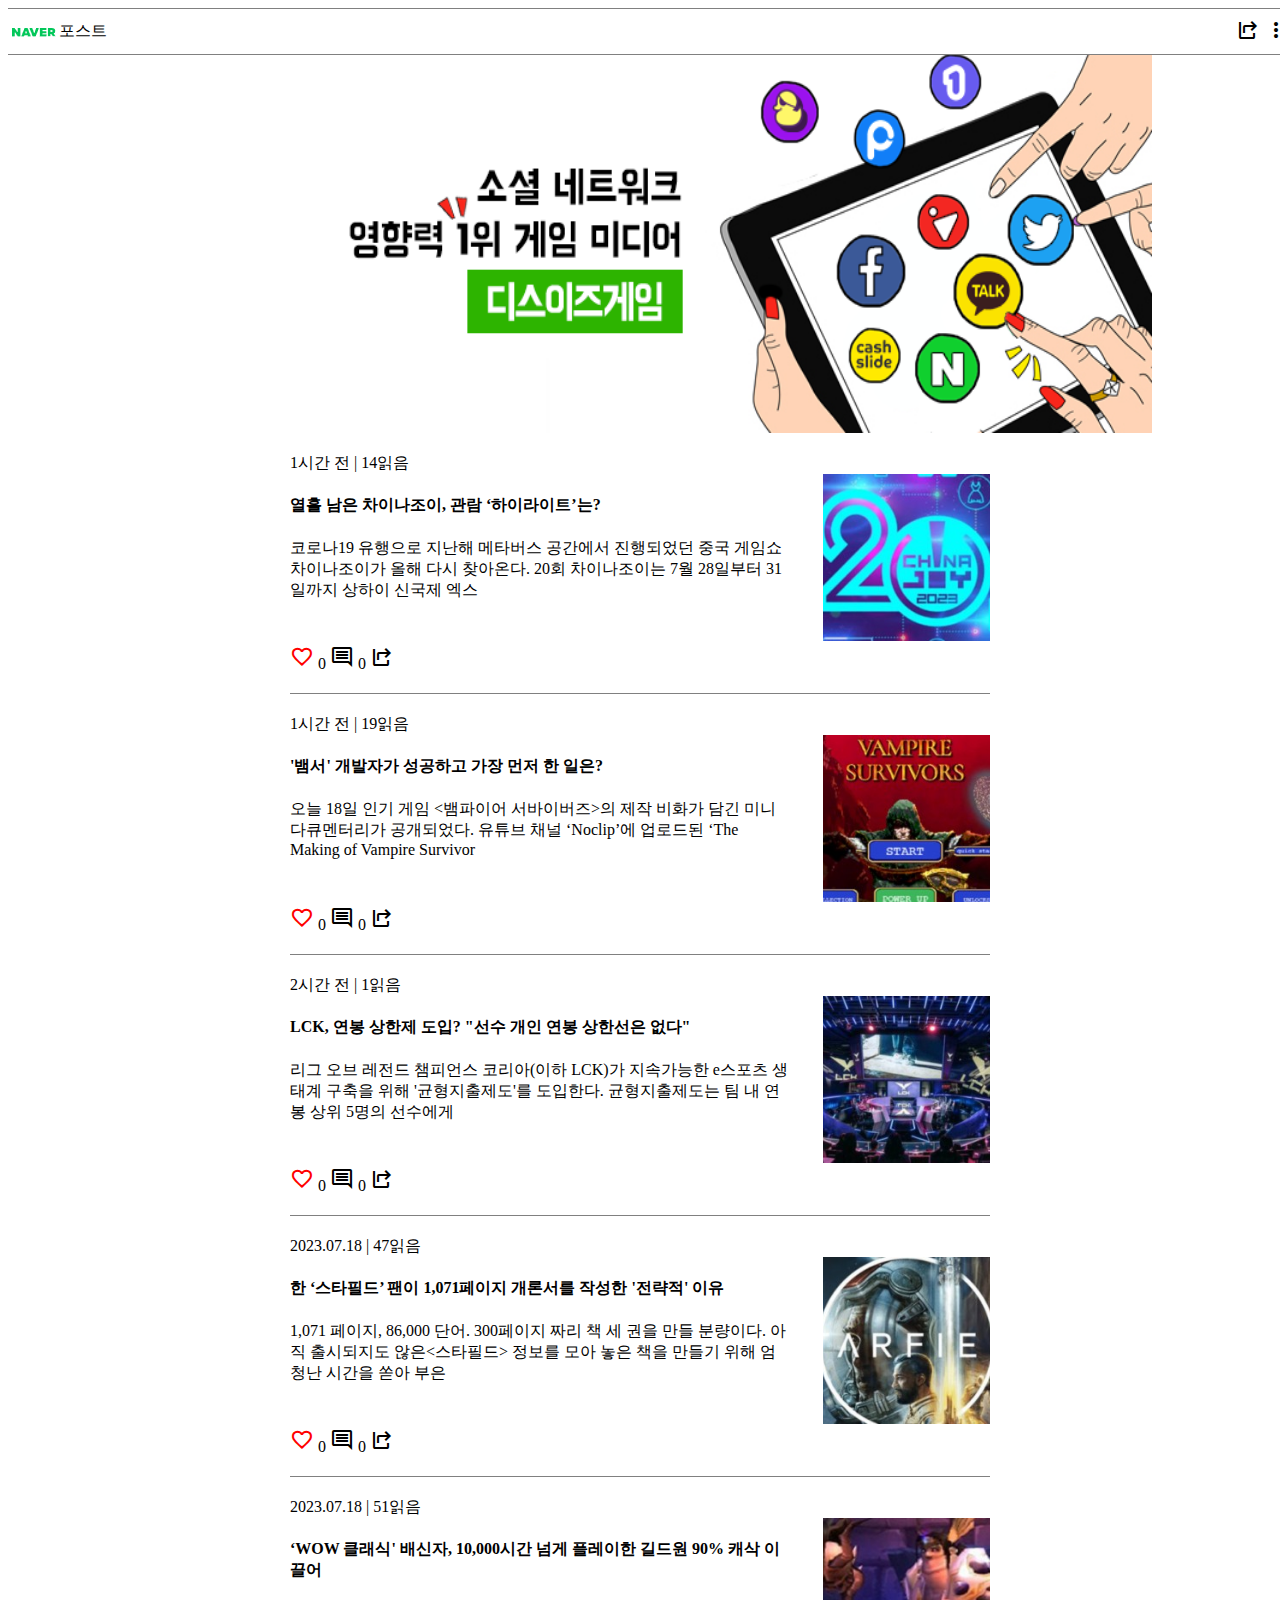
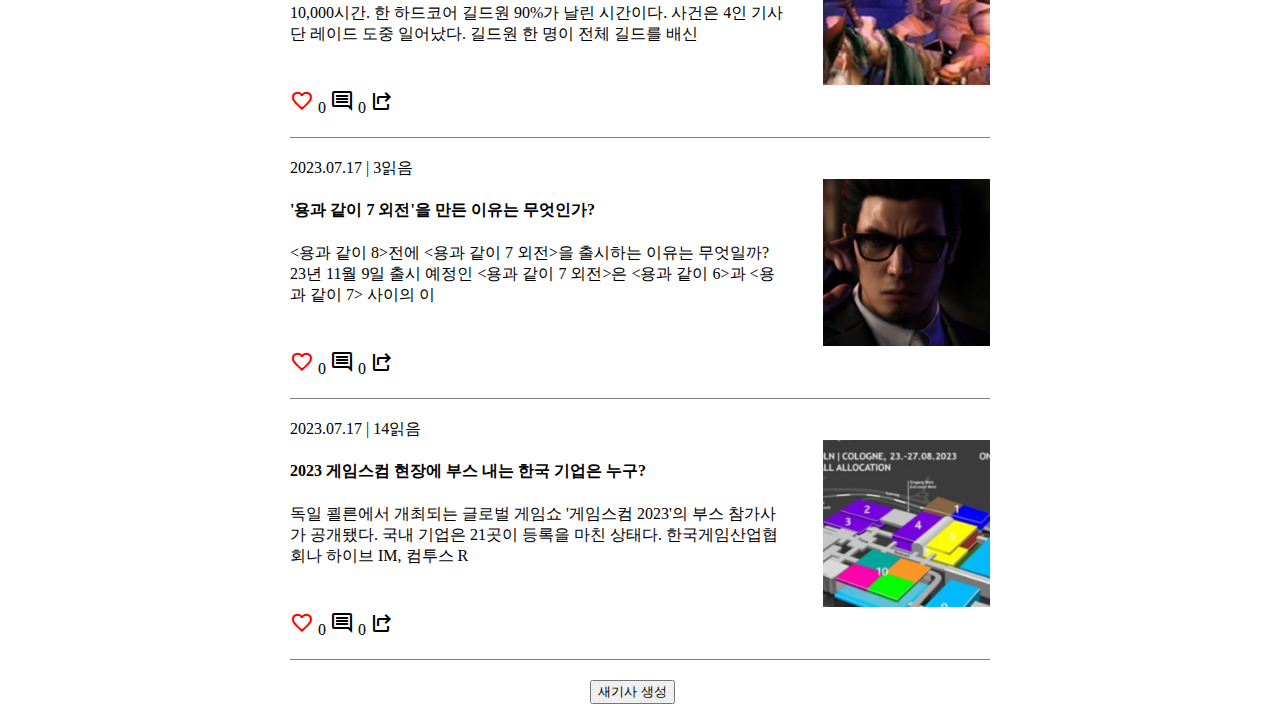
<file: index.html>
<!DOCTYPE html>
<html>
<head>
<link rel="stylesheet" href="css/clonestyle.css">
<link rel="stylesheet" href="https://fonts.googleapis.com/css2?family=Material+Symbols+Outlined:opsz,wght,FILL,GRAD@48,300,0,0" />
<script type="text/javascript" src="form.js"></script>
</head>
<body>
<div class="header">
    <img src="image/naver_logo.PNG" alt="logo">
    <div class="header_text">
        <p>포스트</p>
    </div>
    <div class="header_icons">
    <span class="material-symbols-outlined">share_windows</span>
    <span class="material-symbols-outlined">more_vert</span>
    </div>
</div>
<div class="banner">

</div>
<div class="feed_box">
    <div class="inner_feed">
        <div class="feed_head">1시간 전 | 14읽음</div>
        <div class="feed_body">
            <div class="text_area">
                <h4>열흘 남은 차이나조이, 관람 ‘하이라이트’는?</h4>
                <p>코로나19 유행으로 지난해 메타버스 공간에서 진행되었던 중국 게임쇼 차이나조이가 올해 다시 찾아온다. 20회 차이나조이는 7월 28일부터 31일까지 상하이 신국제 엑스</p>
            </div>
            <div class="image_area">
                <img class="image_card" src="image/image1.jpg" alt="image">
            </div>
        </div>
        <div class="feed_footer">
            <span class="material-symbols-outlined" style="color:red;">favorite</span>
            0 
            <span class="material-symbols-outlined">comment</span>
            0 
            <span class="material-symbols-outlined">share_windows</span>
        </div>
    </div>
</div>

<div class="feed_box">
    <div class="inner_feed">
        <div class="feed_head">1시간 전 | 19읽음</div>
        <div class="feed_body">
            <div class="text_area">
                <h4>'뱀서' 개발자가 성공하고 가장 먼저 한 일은?</h4>
                <p>오늘 18일 인기 게임 <뱀파이어 서바이버즈>의 제작 비화가 담긴 미니 다큐멘터리가 공개되었다. 유튜브 채널 ‘Noclip’에 업로드된 ‘The Making of Vampire Survivor</p>
            </div>
            <div class="image_area">
                <img class="image_card" src="image/image2.jpg" alt="image">
            </div>
        </div>
        <div class="feed_footer">
            <span class="material-symbols-outlined" style="color:red;">favorite</span>
            0 
            <span class="material-symbols-outlined">comment</span>
            0 
            <span class="material-symbols-outlined">share_windows</span>
        </div>
    </div>
</div>

<div class="feed_box">
    <div class="inner_feed">
        <div class="feed_head">2시간 전 | 1읽음</div>
        <div class="feed_body">
            <div class="text_area">
                <h4>LCK, 연봉 상한제 도입? "선수 개인 연봉 상한선은 없다"</h4>
                <p>리그 오브 레전드 챔피언스 코리아(이하 LCK)가 지속가능한 e스포츠 생태계 구축을 위해 '균형지출제도'를 도입한다. 균형지출제도는 팀 내 연봉 상위 5명의 선수에게 </p>
            </div>
            <div class="image_area">
                <img class="image_card" src="image/image3.jpg" alt="image">
            </div>
        </div>
        <div class="feed_footer">
            <span class="material-symbols-outlined" style="color:red;">favorite</span>
            0 
            <span class="material-symbols-outlined">comment</span>
            0 
            <span class="material-symbols-outlined">share_windows</span>
        </div>
    </div>
</div>

<div class="feed_box">
    <div class="inner_feed">
        <div class="feed_head"> 2023.07.18 | 47읽음</div>
        <div class="feed_body">
            <div class="text_area">
                <h4>한 ‘스타필드’ 팬이 1,071페이지 개론서를 작성한 '전략적' 이유</h4>
                <p>1,071 페이지, 86,000 단어. 300페이지 짜리 책 세 권을 만들 분량이다. 아직 출시되지도 않은<스타필드> 정보를 모아 놓은 책을 만들기 위해 엄청난 시간을 쏟아 부은 </p>
            </div>
            <div class="image_area">
                <img class="image_card" src="image/image4.jpg" alt="image">
            </div>
        </div>
        <div class="feed_footer">
            <span class="material-symbols-outlined" style="color:red;">favorite</span>
            0 
            <span class="material-symbols-outlined">comment</span>
            0 
            <span class="material-symbols-outlined">share_windows</span>
        </div>
    </div>
</div>

<div class="feed_box">
    <div class="inner_feed">
        <div class="feed_head">2023.07.18 | 51읽음</div>
        <div class="feed_body">
            <div class="text_area">
                <h4>‘WOW 클래식' 배신자, 10,000시간 넘게 플레이한 길드원 90% 캐삭 이끌어</h4>
                <p>10,000시간. 한 <WOW 클래식> 하드코어 길드원 90%가 날린 시간이다. 사건은 <WOW 클래식> 4인 기사단 레이드 도중 일어났다. 길드원 한 명이 전체 길드를 배신</p>
            </div>
            <div class="image_area">
                <img class="image_card" src="image/image5.jpg" alt="image">
            </div>
        </div>
        <div class="feed_footer">
            <span class="material-symbols-outlined" style="color:red;">favorite</span>
            0 
            <span class="material-symbols-outlined">comment</span>
            0 
            <span class="material-symbols-outlined">share_windows</span>
        </div>
    </div>
</div>

<div class="feed_box">
    <div class="inner_feed">
        <div class="feed_head">2023.07.17 | 3읽음</div>
        <div class="feed_body">
            <div class="text_area">
                <h4>'용과 같이 7 외전'을 만든 이유는 무엇인가?</h4>
                <p><용과 같이 8>전에 <용과 같이 7 외전>을 출시하는 이유는 무엇일까? 23년 11월 9일 출시 예정인 <용과 같이 7 외전>은 <용과 같이 6>과 <용과 같이 7> 사이의 이</p>
            </div>
            <div class="image_area">
                <img class="image_card" src="image/image6.jpg" alt="image">
            </div>
        </div>
        <div class="feed_footer">
            <span class="material-symbols-outlined" style="color:red;">favorite</span>
            0 
            <span class="material-symbols-outlined">comment</span>
            0 
            <span class="material-symbols-outlined">share_windows</span>
        </div>
    </div>
</div>

<div class="feed_box">
    <div class="inner_feed">
        <div class="feed_head">2023.07.17 | 14읽음</div>
        <div class="feed_body">
            <div class="text_area">
                <h4>2023 게임스컴 현장에 부스 내는 한국 기업은 누구?</h4>
                <p>독일 쾰른에서 개최되는 글로벌 게임쇼 '게임스컴 2023'의 부스 참가사가 공개됐다. 국내 기업은 21곳이 등록을 마친 상태다. 한국게임산업협회나 하이브 IM, 컴투스 R</p>
            </div>
            <div class="image_area">
                <img class="image_card" src="image/image7.jpg" alt="image">
            </div>
        </div>
        <div class="feed_footer">
            <span class="material-symbols-outlined" style="color:red;">favorite</span>
            0 
            <span class="material-symbols-outlined">comment</span>
            0 
            <span class="material-symbols-outlined">share_windows</span>
        </div>
    </div>
</div>

<div class="button_area">
    <button type="button" onclick='newForm()'>새기사 생성</button>
</div>

</body>
</html>
</file>
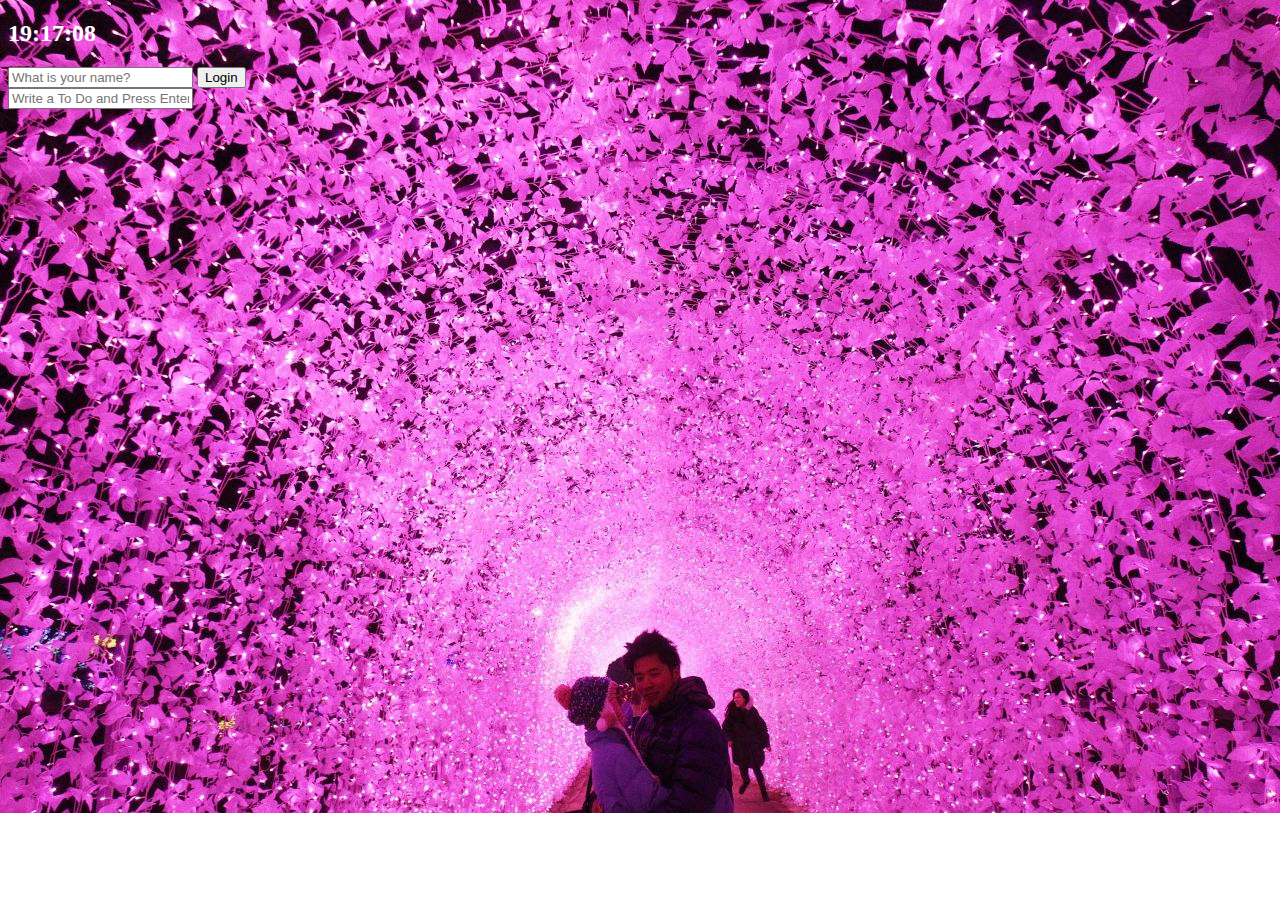
<file: OpenAPI_project/index.html>
<!DOCTYPE html>
<html lang="en">
<head>
    <meta charset="UTF-8">
    <meta name="viewport" content="width=device-width, initial-scale=1.0">
    <link rel="stylesheet" href="style.css">
    <title>Momentum</title>
</head>
<body>
    <h2 id="clock">00:00:00</h2>
    <form  id="login-form" class="hidden">
        <input type="text" placeholder="What is your name?" />
        <button>Login</button>
    </form>
    <h1 id="greeting" class="hidden"></h1>
    <form id="todo-form">
        <input type="text" placeholder="Write a To Do and Press Enter" required />
    </form>
    <ul id="todo-list"></ul>
    <div id="weather">
        <span></span>
        <span></span>
    </div>
    <script src="js/greetings.js"></script>
    <script src="js/clock.js"></script>
    <script src="js/background.js"></script>
    <script src="js/todo.js"></script>
    <script src="js/weather.js"></script>
</body>
</html>
</file>
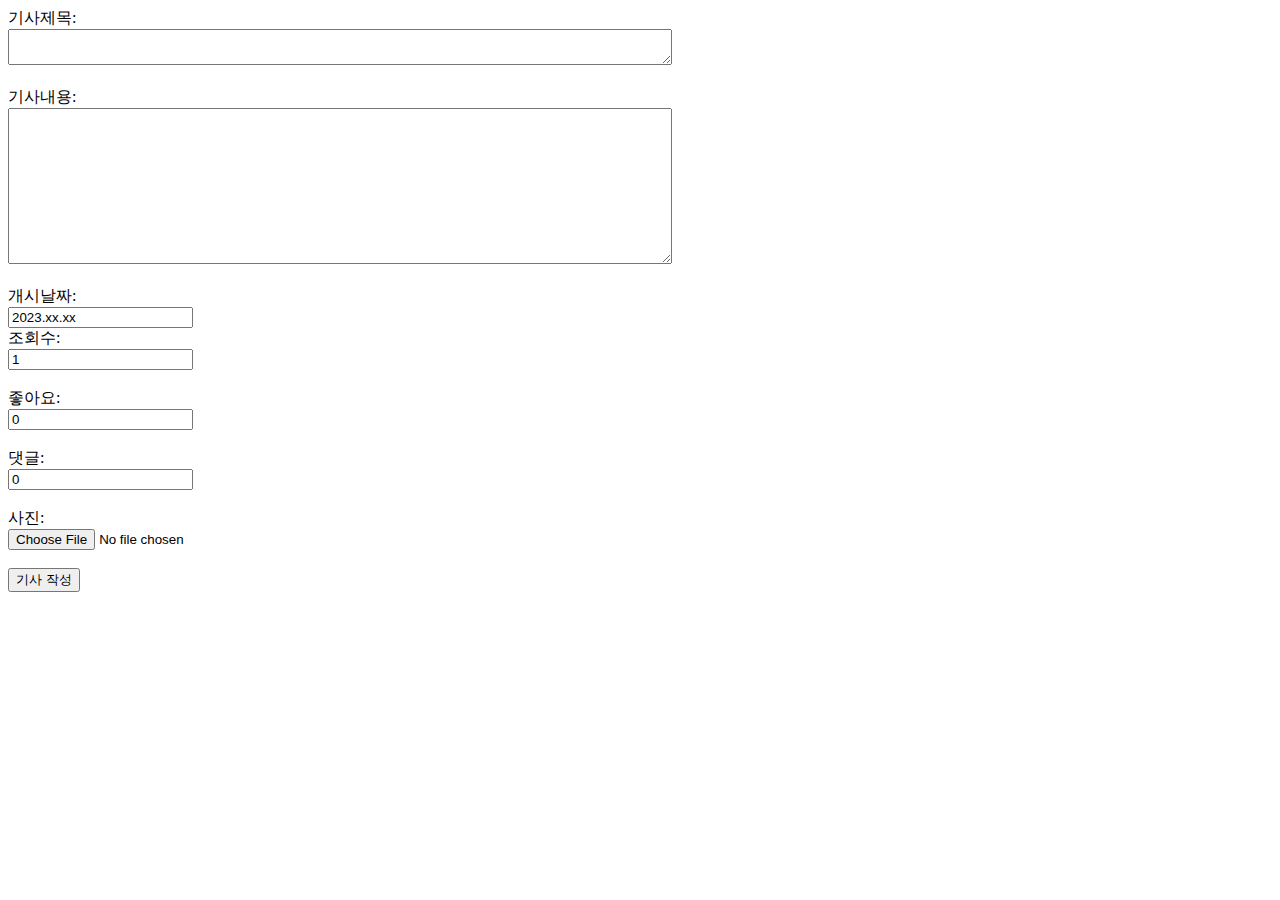
<file: articleForm.html>
<!DOCTYPE html>
<html>
<head>
<script type="text/javascript" src="form.js"></script>
</head>
<body>
    <form action="/action_page.php">
        <label for="fname">기사제목:</label><br>
        <textarea id="head" name="head" rows="2" cols="80" value="제목"></textarea><br><br>
        <label for="lname">기사내용:</label><br>
        <textarea id="context" name="context" rows="10" cols="80"></textarea><br><br>
        <label for="lname">개시날짜:</label><br>
        <input type="text" id="date" name="date" value="2023.xx.xx"><br>
        <label for="lname">조회수:</label><br>
        <input type="text" id="view" name="view" value="1"><br><br>
        <label for="lname">좋아요:</label><br>
        <input type="text" id="like" name="like" value="0"><br><br>
        <label for="lname">댓글:</label><br>
        <input type="text" id="comment" name="comment" value="0"><br><br>
        <label for="lname">사진:</label><br>
        <input type="file" id="myimage" name="myimage" accept=".jpeg, .jpg, .png"><br><br>
        <button type="button" onclick='goHome()'>기사 작성</button>
    </form> 
</body>
</html>
</file>
<file: css/clonestyle.css>
.header {
    display: flex;
    position: fixed;
    width: 100%;
    height: 45px;
    border: solid grey;
    border-width: 1px 0px;
    text-align: center;
    background-color: white;
}

.image_header {
    height: 45px;
    width: 45px;
    object-fit: cover;
}

.header_text {
    display: flex;
    align-items: center;
}

.header_icons {
    margin-left: auto;
    margin-right: 0;
    margin-top: auto;
    margin-bottom: auto;
}

.banner {
    width: 1024px;
    height: 425px;
    background-image: url("../image/image_banner.png");
    background-repeat: no-repeat;
    background-size: 100% 100%;
    margin-right: auto;
    margin-left: auto;
}

.feed_box {
    border-bottom: 1px solid;
    border-bottom-color: grey;
    width: 700px;
    margin-right: auto;
    margin-left: auto;
}

.feed_body {
    display: flex;
}

.inner_feed {
    padding: 20px 0px;
}

.text_area {
    padding-right: 5%;

}

.image_area {
    float: left;
    /* place on left */
}

.image_card {
    height: 167px;
    width: 167px;
    object-fit: cover;
    /* allow image cropped */
}

.button_area {
    margin: 20px 0px;
    width: 100px;
    margin-right: auto;
    margin-left: auto;
}

.button {
    background-color: #4CAF50;
    /* Green */
    border: none;
    color: white;
    padding: 15px 32px;
    text-align: center;
    text-decoration: none;
    display: inline-block;
    font-size: 16px;
}
</file>
<file: OpenAPI_project/style.css>
.hidden {
    display: none;
}

body {
    background-repeat: no-repeat;
    color: white;
   }
</file>
